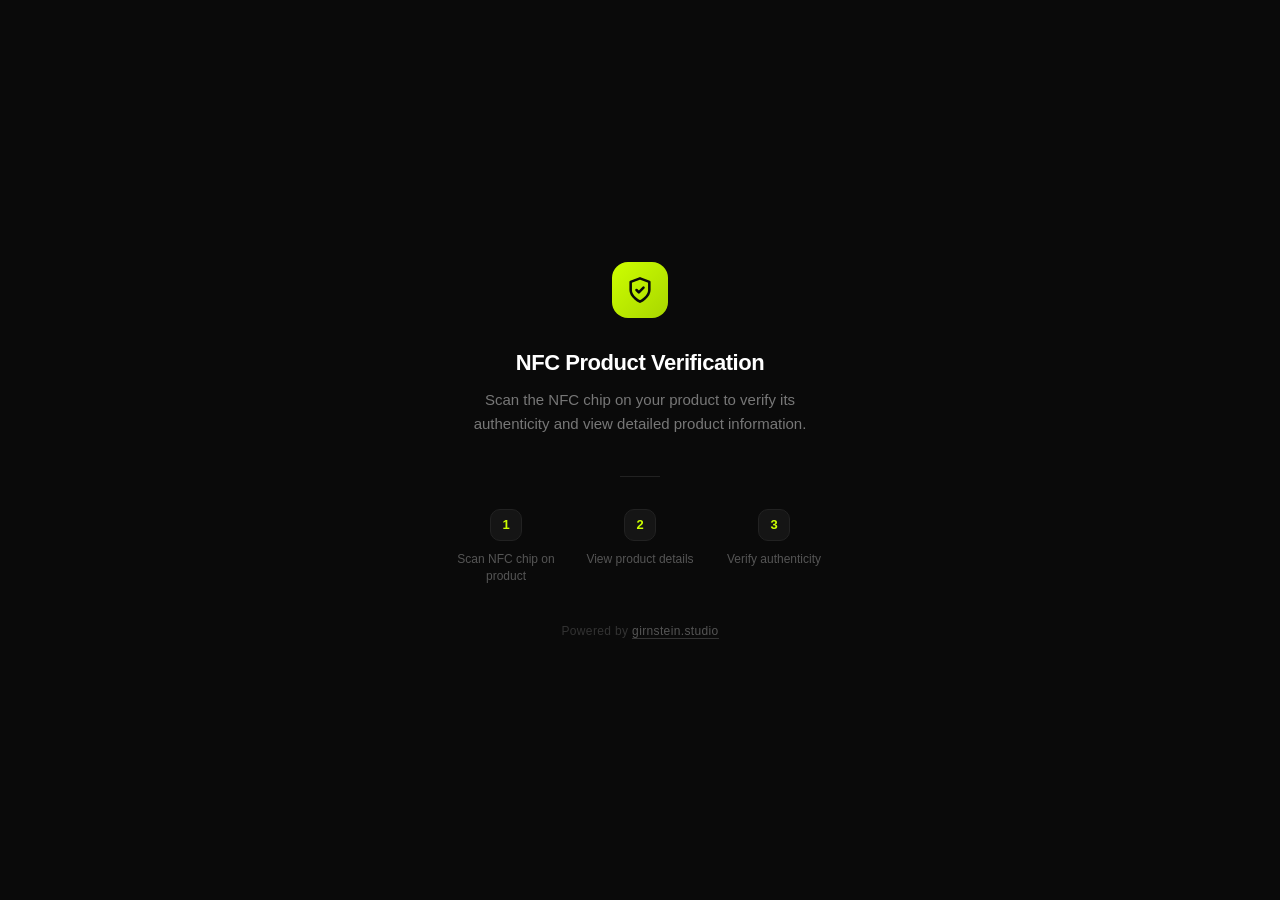
<file: docs/index.html>
<!DOCTYPE html>
<html lang="en">
<head>
    <meta charset="UTF-8">
    <meta name="viewport" content="width=device-width, initial-scale=1.0">
    <title>Product Verification — girnstein.studio</title>
    <style>
        * { margin: 0; padding: 0; box-sizing: border-box; }

        body {
            font-family: -apple-system, BlinkMacSystemFont, 'Segoe UI', Roboto, sans-serif;
            background: #0A0A0A;
            color: #fff;
            min-height: 100dvh;
            display: flex;
            align-items: center;
            justify-content: center;
            padding: 24px;
        }

        /* ── LOADING STATE ── */
        .loader {
            text-align: center;
            display: none;
            flex-direction: column;
            align-items: center;
            gap: 16px;
        }
        .loader.active { display: flex; }
        .spinner {
            width: 28px; height: 28px;
            border: 2.5px solid rgba(255,255,255,0.1);
            border-top-color: #CDFF00;
            border-radius: 50%;
            animation: spin 0.7s linear infinite;
        }
        @keyframes spin { to { transform: rotate(360deg); } }
        .loader p { color: #666; font-size: 13px; letter-spacing: 0.02em; }

        /* ── LANDING PAGE ── */
        .landing {
            display: none;
            text-align: center;
            max-width: 420px;
        }
        .landing.active { display: block; }

        .logo-mark {
            width: 56px; height: 56px;
            margin: 0 auto 32px;
            border-radius: 16px;
            background: linear-gradient(135deg, #CDFF00 0%, #A8D600 100%);
            display: flex;
            align-items: center;
            justify-content: center;
        }
        .logo-mark svg { width: 28px; height: 28px; }

        .landing h1 {
            font-size: 22px;
            font-weight: 700;
            letter-spacing: -0.02em;
            margin-bottom: 12px;
            color: #fff;
        }

        .landing .subtitle {
            font-size: 15px;
            line-height: 1.6;
            color: #777;
            max-width: 340px;
            margin: 0 auto 40px;
        }

        .divider {
            width: 40px;
            height: 1px;
            background: #222;
            margin: 0 auto 32px;
        }

        .how-it-works {
            display: flex;
            gap: 20px;
            margin-bottom: 40px;
        }

        .step {
            flex: 1;
            text-align: center;
        }

        .step-num {
            width: 32px; height: 32px;
            border-radius: 10px;
            background: #151515;
            border: 1px solid #222;
            display: flex;
            align-items: center;
            justify-content: center;
            margin: 0 auto 10px;
            font-size: 13px;
            font-weight: 600;
            color: #CDFF00;
        }

        .step-label {
            font-size: 12px;
            color: #555;
            line-height: 1.4;
        }

        .footer-note {
            font-size: 12px;
            color: #333;
            letter-spacing: 0.03em;
        }
        .footer-note a {
            color: #555;
            text-decoration: none;
            border-bottom: 1px solid #333;
            transition: color 0.2s;
        }
        .footer-note a:hover { color: #CDFF00; border-color: #CDFF00; }

        /* ── ERROR STATE ── */
        .error-box {
            display: none;
            text-align: center;
            max-width: 360px;
        }
        .error-box.active { display: block; }
        .error-box h2 { font-size: 18px; margin-bottom: 10px; }
        .error-box p { color: #666; font-size: 14px; line-height: 1.6; margin-bottom: 20px; }
        .error-box a {
            display: inline-block;
            padding: 10px 20px;
            background: #CDFF00;
            color: #000;
            text-decoration: none;
            border-radius: 10px;
            font-weight: 600;
            font-size: 13px;
        }
    </style>
</head>
<body>

<!-- LOADING -->
<div class="loader" id="loader">
    <div class="spinner"></div>
    <p>Loading product page...</p>
</div>

<!-- LANDING PAGE (shown when no NFC params) -->
<div class="landing" id="landing">
    <div class="logo-mark">
        <svg viewBox="0 0 24 24" fill="none" stroke="#0A0A0A" stroke-width="2.2" stroke-linecap="round" stroke-linejoin="round">
            <path d="M12 22s8-4 8-10V5l-8-3-8 3v7c0 6 8 10 8 10z"/>
            <path d="M9 12l2 2 4-4"/>
        </svg>
    </div>

    <h1>NFC Product Verification</h1>
    <p class="subtitle">Scan the NFC chip on your product to verify its authenticity and view detailed product information.</p>

    <div class="divider"></div>

    <div class="how-it-works">
        <div class="step">
            <div class="step-num">1</div>
            <div class="step-label">Scan NFC chip on product</div>
        </div>
        <div class="step">
            <div class="step-num">2</div>
            <div class="step-label">View product details</div>
        </div>
        <div class="step">
            <div class="step-num">3</div>
            <div class="step-label">Verify authenticity</div>
        </div>
    </div>

    <p class="footer-note">Powered by <a href="#">girnstein.studio</a></p>
</div>

<!-- ERROR -->
<div class="error-box" id="errorBox">
    <h2>Invalid Link</h2>
    <p>This product link appears to be incomplete. Please scan the NFC chip again.</p>
    <a href="./">Back to Home</a>
</div>

<script>
/**
 * ROUTER / DISPATCHER  (v2 – Session-Token Support)
 *
 * NEUER FLOW (Redirect Lambda leitet direkt zu /product/pX.html weiter):
 *   - Wenn pid= oder did= oder token= vorhanden → direkt zu Default-Template
 *   - Der Redirect Lambda hat bereits das richtige Template in der URL gesetzt
 *
 * LEGACY FLOW (alter uid-basierter Flow):
 *   - Wenn uid/enc vorhanden → Lambda aufrufen fuer Template-Routing
 *
 * KEIN PARAM → Landing Page anzeigen
 */

const PRODUCT_DATA_LAMBDA = 'https://9krn2xlz1a.execute-api.eu-north-1.amazonaws.com/get-product';
const DEFAULT_TEMPLATE_FILE = 'p1.html';
const LEGACY_MAP = {'template-1-bold.html':'p1.html','template-2-clean.html':'p2.html','template-3-minimal.html':'p3.html'};

(async function route() {
    const params = new URLSearchParams(window.location.search);
    const pid = params.get('pid');
    const did = params.get('did');
    const token = params.get('token');
    const uid = params.get('uid');
    const ctr = params.get('ctr');
    const cmac = params.get('cmac');
    const enc = params.get('e') || params.get('enc');
    const bid = params.get('bid');

    // ── Keine Parameter → Landing Page ──
    if (!pid && !did && !token && !uid && !ctr && !cmac && !enc) {
        document.getElementById('landing').classList.add('active');
        return;
    }

    // ── NEUER FLOW: pid/did/token vorhanden ──
    // Der Redirect Lambda leitet normalerweise direkt zu /product/pX.html,
    // aber falls jemand auf index.html?pid=... landet, leiten wir weiter.
    if (pid || did || token) {
        document.getElementById('loader').classList.add('active');
        // Weiterleitung zu Default-Template mit allen Params
        window.location.replace(`./product/${DEFAULT_TEMPLATE_FILE}${window.location.search}`);
        return;
    }

    // ── LEGACY FLOW: uid/enc → Lambda fuer Template-Routing ──
    document.getElementById('loader').classList.add('active');

    let templateFile = null;

    try {
        let lambdaUrl = `${PRODUCT_DATA_LAMBDA}?`;
        if (uid) lambdaUrl += `uid=${encodeURIComponent(uid)}&`;
        if (enc) lambdaUrl += `enc=${encodeURIComponent(enc)}&`;
        if (bid) lambdaUrl += `bid=${encodeURIComponent(bid)}&`;
        lambdaUrl = lambdaUrl.replace(/&$/, '');

        const res = await fetch(lambdaUrl);

        function unwrap(raw) {
            if (raw && typeof raw.body === 'string' && raw.statusCode) {
                try { return JSON.parse(raw.body); } catch(e) { return raw; }
            }
            return raw;
        }

        if (res.ok) {
            const result = unwrap(await res.json());
            templateFile = result.template_file || DEFAULT_TEMPLATE_FILE;
        } else {
            try {
                const errResult = unwrap(await res.json());
                templateFile = errResult.template_file || DEFAULT_TEMPLATE_FILE;
            } catch(e2) {
                templateFile = DEFAULT_TEMPLATE_FILE;
            }
        }
    } catch (e) {
        templateFile = DEFAULT_TEMPLATE_FILE;
    }

    if (!templateFile) templateFile = DEFAULT_TEMPLATE_FILE;
    if (LEGACY_MAP[templateFile]) templateFile = LEGACY_MAP[templateFile];
    if (!/^[a-zA-Z0-9_-]+\.html$/.test(templateFile)) {
        templateFile = DEFAULT_TEMPLATE_FILE;
    }

    window.location.replace(`./product/${templateFile}${window.location.search}`);
})();
</script>
</body>
</html>
</file>
